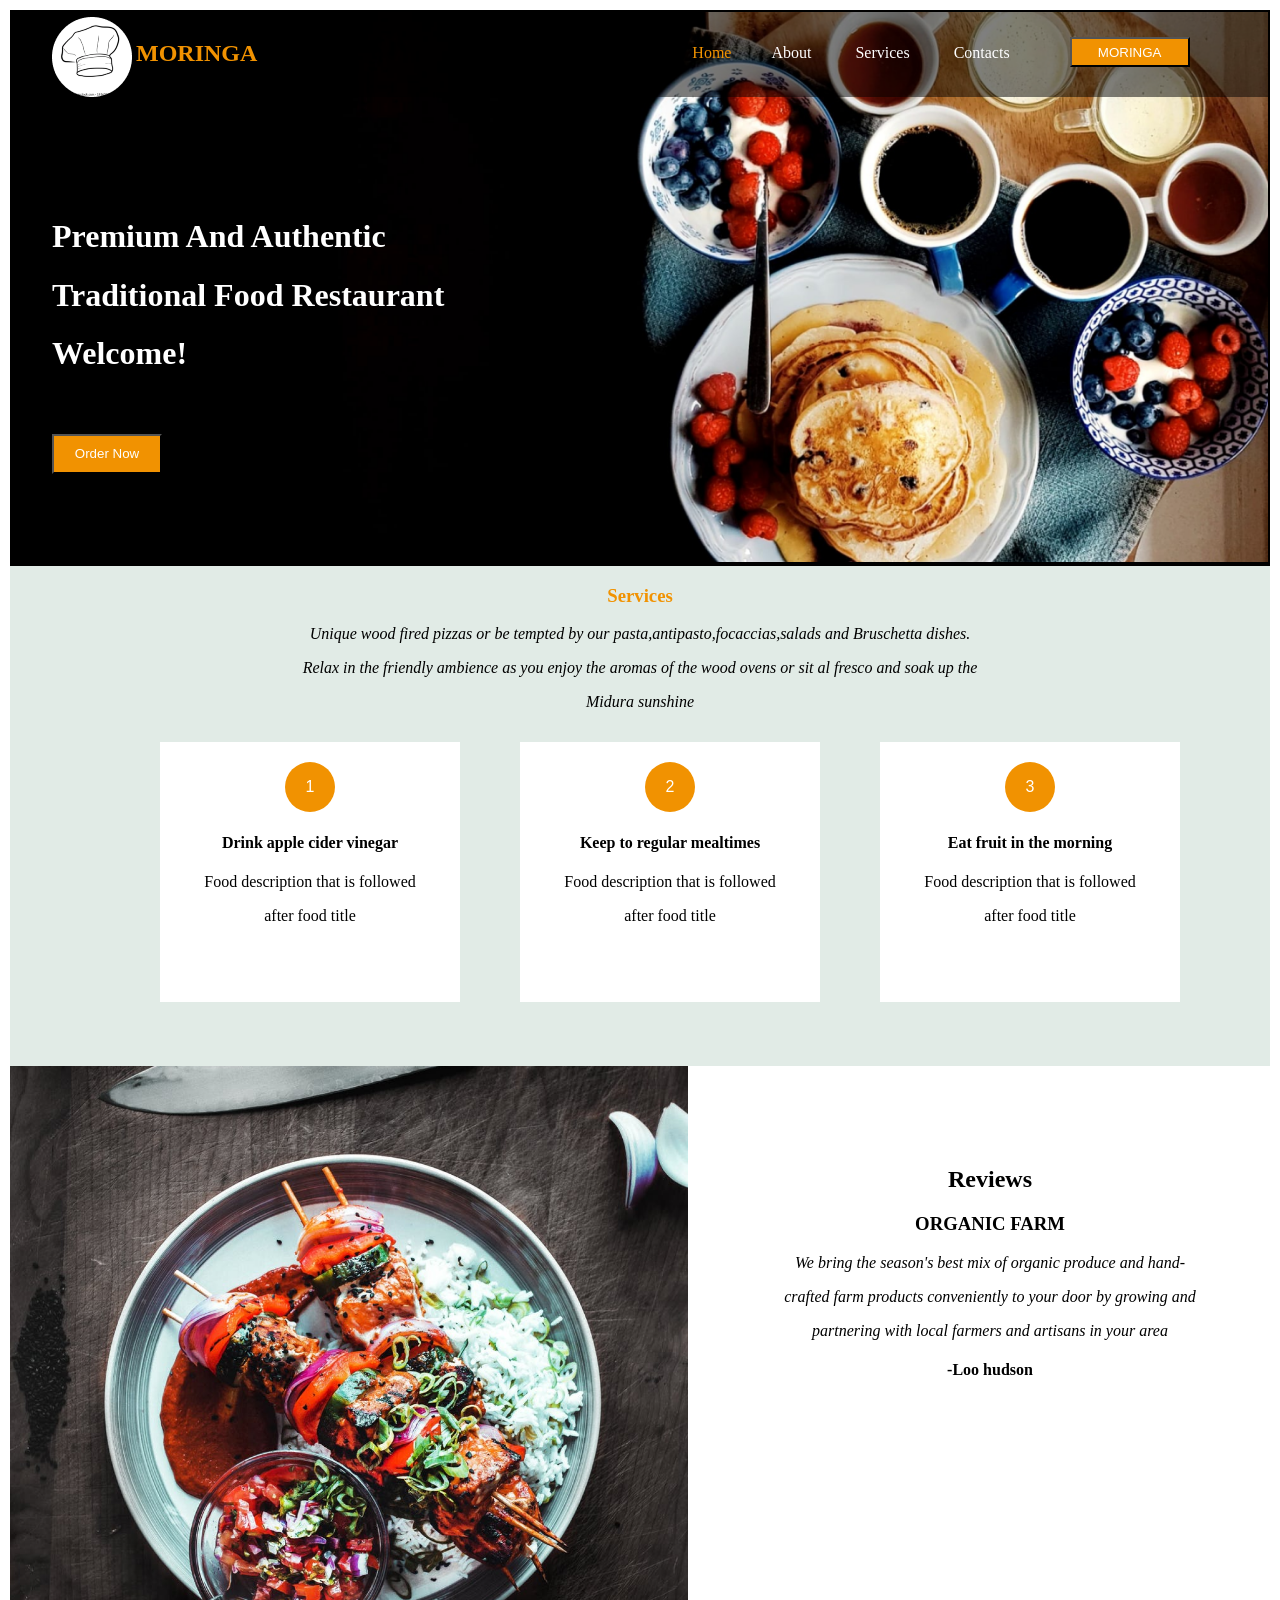
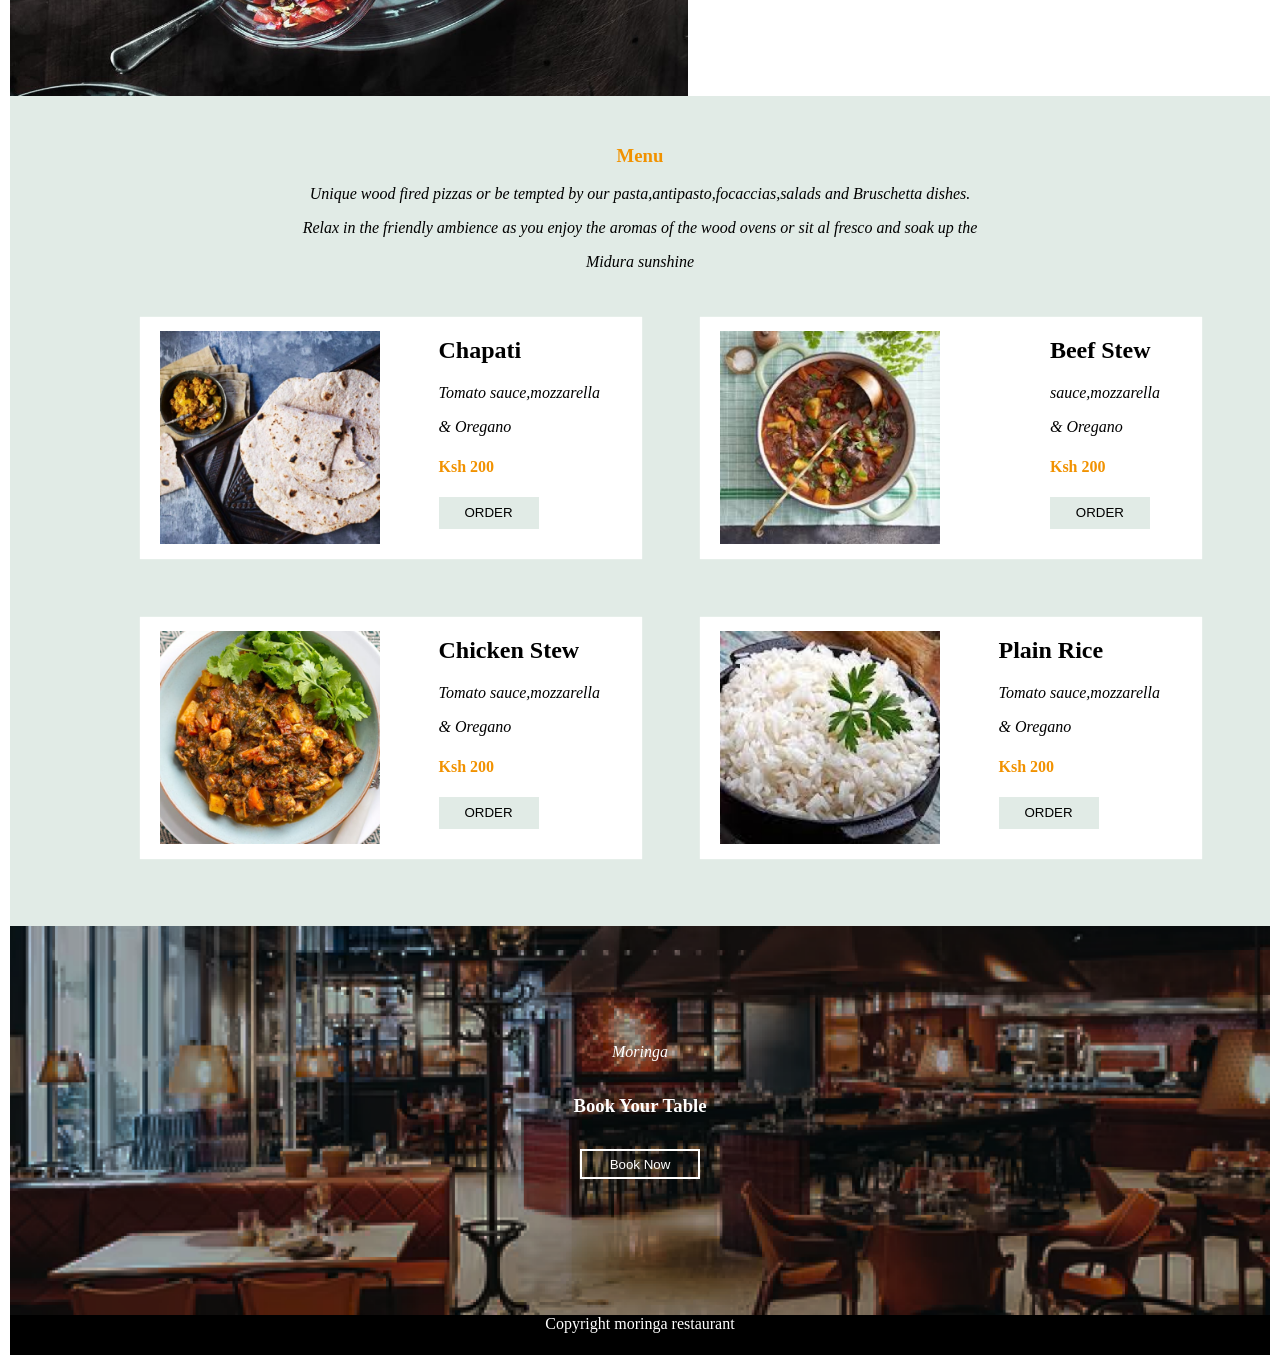
<file: index.html>
<!DOCTYPE html>
<html lang="en">
<head>
    <meta charset="UTF-8">
    <meta http-equiv="X-UA-Compatible" content="IE=edge">
    <meta name="viewport" content="width=device-width, initial-scale=1.0">
    <title>Lettuce Eat</title>
    <link rel="stylesheet" type="text/css" href="lettuce.css">
    <link href="https://fonts.googleapis.com/css2?family=Roboto&display=swap" rel="stylesheet">
</head>
<body>
    <header>
        <nav>
            <div class="navbar">
                <img src="images/image3.png" alt="Logo png">
                <h2 id="logo">MORINGA</h2>
            </div>

            <div class="links">

                <ul>
                    <li><a id="home" href="#Home">Home</a</li>
                    <li><a href="#About">About</a></li>
                    <li><a href="#Services">Services</a></a></li>
                    <li><a href="Contacts">Contacts</a></li>
                </ul>

            </div>

            <div>
                <button id="homebox">MORINGA</button>
            </div>

        </nav>

        <div class="welcome">

            <h1>Premium And Authentic</h1>
            <h1>Traditional Food Restaurant</h1>
            <h1>Welcome!</h1>

        </div>

        <div>
            <button class="order">Order Now</button>
        </div>

    </header>

    <div class="belowHeader">

        <div id="services">

            <h3>Services</h3>
            <p>Unique wood fired pizzas or be tempted by our pasta,antipasto,focaccias,salads and Bruschetta dishes.</p>
            <p>Relax in the friendly ambience as you enjoy the aromas of the wood ovens or sit al fresco and soak up the</p>
            <p>Midura sunshine</p>

         </div>
    
         <div class="container1">

             <div id="flex1">

                <button>1</button>
                <h4>Drink apple cider vinegar</h4>
                <p>Food description that is followed</p>
                <p>after food title</p>

             </div>

             <div id="flex1">

                <button>2</button>
                <h4>Keep to regular mealtimes</h4>
                <p>Food description that is followed</p>
                <p>after food title</p>

            </div>

            <div id="flex1">

                <button>3</button>
                <h4>Eat fruit in the morning</h4>
                <p>Food description that is followed</p>
                <p>after food title</p>

            </div>

        </div>

    </div>

    <div class="review">

        <h2 class="rev">Reviews</h2>
        <h3>ORGANIC FARM</h3>
        <p>We bring the season's best mix of organic produce and hand-</p>
        <p>crafted farm products conveniently to your door by growing and</p>
        <p>partnering with local farmers and artisans in your area</p>
        <h4>-Loo hudson</h4>

    </div>

    <main>
        <div class="menu">

            <h3>Menu</h3>
            <p>Unique wood fired pizzas or be tempted by our pasta,antipasto,focaccias,salads and Bruschetta dishes.</p>
            <p>Relax in the friendly ambience as you enjoy the aromas of the wood ovens or sit al fresco and soak up the</p>
            <p>Midura sunshine</p>

        </div>

        <div class="container2">

            <div class="top">

                <div id="menu1">

                    <div id="float">

                        <h2>Chapati</h2>
                        <p><em>Tomato sauce,mozzarella </em></p>
                        <p><em>& Oregano</em></p>
                        <h4>Ksh 200</h4>
                        <button class="orderfood">ORDER</button>
                    
                    </div>
                    
                    <img src="images/image4.png" alt="Chapati png">

                </div>

                <div id="menu1">

                    <div id="float">

                        <h2>Beef Stew</h2>
                        <p><em>sauce,mozzarella</em></p>
                        <p><em>& Oregano</em></p>
                        <h4>Ksh 200</h4>
                        <button class="orderfood">ORDER</button>
                   
                    </div>

                    <img src="images/iamge5.png" alt="Beef stew png">

                </div>

            </div>

            <div class="bottom">
        
                <div id="menu1">

                    <div id="float">

                        <h2>Chicken Stew</h2>
                        <p><em>Tomato sauce,mozzarella</em></p>
                        <p><em>& Oregano</em></p>
                        <h4>Ksh 200</h4>
                        <button class="orderfood">ORDER</button>
                   
                     </div>

                    <img src="images/image6.png" alt="Chicken Stew png">
    

                </div>

                <div id="menu1">

                    <div id="float">

                        <h2>Plain Rice</h2>
                        <p><em>Tomato sauce,mozzarella</em></p>
                        <p><em>& Oregano</em></p>
                        <h4>Ksh 200</h4>
                        <button class="orderfood">ORDER</button>
                    
                    </div>

                    <img src="images/image7.png" alt="Plain Rice png">
                
                   

            </div>

        </div>

    </main>

    <footer>

        <p>Moringa</p>
        <h3>Book Your Table</h3>
        <button>Book Now</button>
        <p>Copyright moringa restaurant</p>
    </footer>
    
</body>
</html>
</file>
<file: lettuce.css>
body{
    margin: 10px;
    background-color: #0000;
}
header{
    height: 550px;
    border: 2px solid;
    padding-left: 40px;
    background-image: url(images/image2.png);
    background-repeat: no-repeat;
    background-size: cover;
}
.belowHeader{
    height: 500px;
    border-top: 2px solid;
    background-color: #e1ebe6;
}
.review{
    height: 550px;
    padding-top: 80px;
    padding-left: 700px;
    text-align: center;
    background-image: url(images/image1.png);
    background-color: #0000;
    background-size: contain;
    background-repeat: no-repeat;
}
.review p{
    font-style: italic;
}

main{
    height: 800px;
    padding-top: 30px;
    background-color: #e1ebe6;
}
footer{
    height: 300px;
    padding-top: 100px;
    text-align: center;
    color: #ffff;
    background-image: url(images/image8.png);
    background-repeat: no-repeat;
    background-size: cover;
    margin-bottom: 30px;
}

#logo{
    display: inline-block;
    color: #f19201;
}
.navbar img{
    vertical-align: middle;
}
nav{
    display: flex;
    padding-top: 5px;
    background: rgba(0,0,0,.5);
}
.links{
    margin-left: 375px;
}
ul{
    list-style-type: none;
    padding: 10px 40px;
}

li{
    padding: 0 20px; 
}
a{
    text-decoration: none;
    color: #ffff;
}
#home{
    color: #f19201;
}
.links>ul>li{
    display: inline-block;
    vertical-align: middle;
}

#homebox{
    width: 120px;
    height: 30px;
    margin-top: 20px;
    background-color: #f19201;
    color: #ffff;
}
.welcome{
    padding-top: 100px;
    padding-bottom: 40px;
    color: #ffff;
}
.order{
    width: 110px;
    height: 40px;
    background-color: #f19201;
    color: #ffff; 
    outline: none;
}
#services{
    text-align: center;
}

.orderfood{
    width: 100px;
    height: 32px;
    border: 2px solid #e1ebe6;
    text-align: center;
    padding: 2px;
    background-color: #e1ebe6;
}
#services :first-child{
    color: #f19201;
}
#services p{
    font-style: italic;
}
.container1{
    display: flex;
    justify-content: center;
    justify-items: center;
}
.menu{
    text-align: center;
}
.menu > h3{
    color: #f19201;
}
.menu p{
    font-style: italic;
}
#flex1{
    width: 300px;
    height: 260px;
    margin-left: 60px;
    margin-top: 15px;
    text-align: center;
    background-color: #fff;
} 
#flex1 :first-child{
    margin-top: 20px;
    width: 50px;
    height: 50px;
    border-radius: 50%;
    background-color: #f19201;
    color: #ffff;
    outline: none;
    border: none;
    font-size: 16px;
} 

#flex1 >p{
    font-weight: 400;
}

.top{
    display: flex;
    justify-content: center;
}
.bottom{
    display: flex;
    justify-content: center;
 }

#menu1 img{
    width: 220px;
    padding: 14px 10px 10px 20px;
}

#menu1{
    width: 500px;
    height: 240px;
    box-shadow: 1px 1px 1px 1px #ffff;
    margin-top: 30px;
    margin-left: 60px;
    margin-bottom: 30px;
    background-color: #ffff;
}
#float{
    float: right;
    margin: 0 40px;
}
#float :nth-child(4){
    color: #f19201;
}

footer :first-child{
    line-height: 20px;
    font-style: italic;
    font-size: 300;
}
footer :nth-child(2){
    line-height: 50px;
}
footer :nth-child(3){
    width: 120px;
    height: 30px;
    border: 2px solid #ffff;
    margin-bottom: 120px;
    background: none;
    color: #ffff;

}
footer :nth-child(4){
    height: 40px;
    background: rgba(0,0,0,1);
}
</file>
